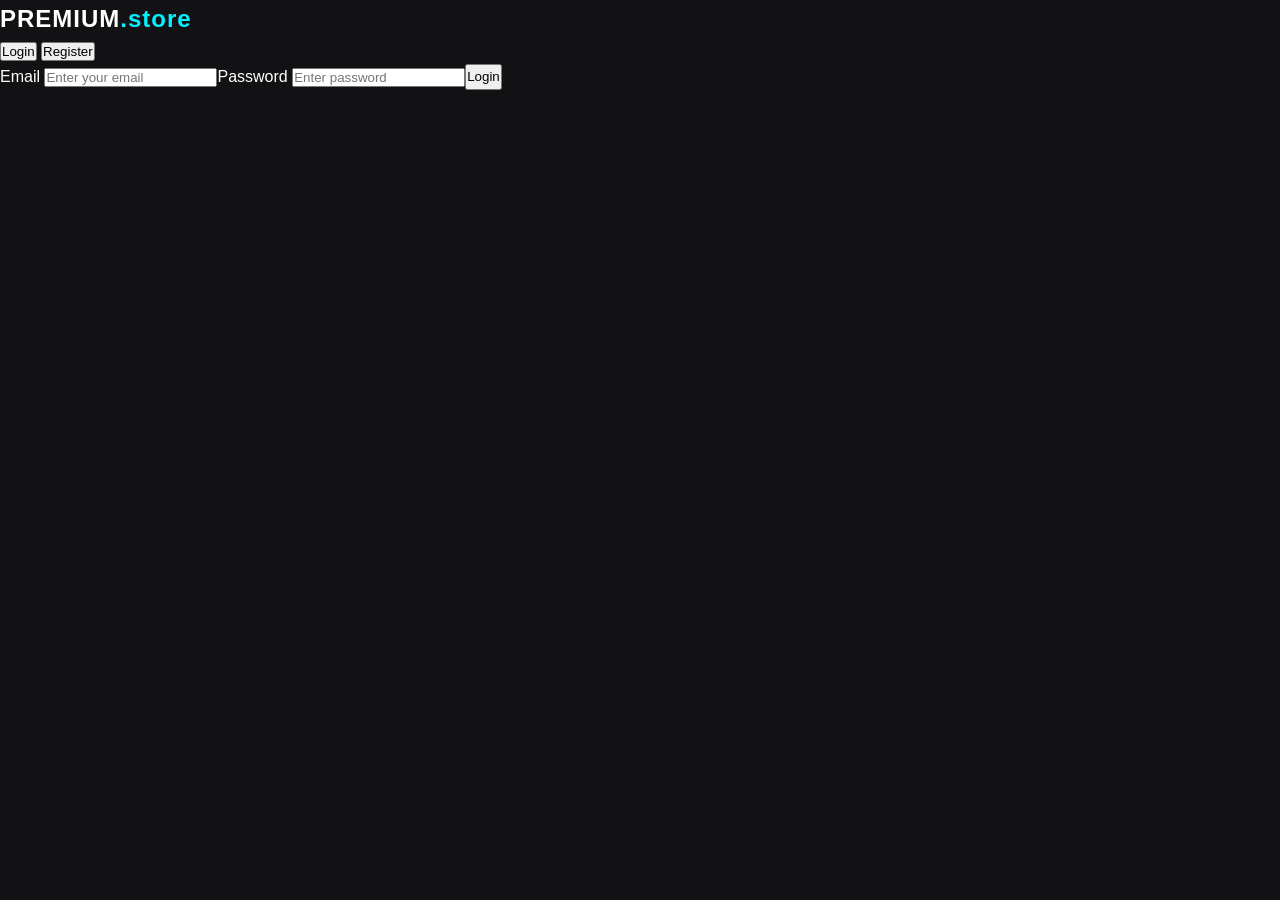
<file: login.html>
<!DOCTYPE html>
<html lang="en">
<head>
    <meta charset="UTF-8">
    <meta name="viewport" content="width=device-width, initial-scale=1.0">
    <title>PREMIUM.store - Account</title>
    <link rel="stylesheet" href="style.css">
</head>
<body class="auth-page">

    <div class="auth-card">
        <a href="index.html" class="brand-logo">PREMIUM<span>.store</span></a>
        
        <div class="auth-tabs">
            <button id="tab-login" class="tab-btn active" type="button" onclick="switchTab('login')">Login</button>
            <button id="tab-register" class="tab-btn" type="button" onclick="switchTab('register')">Register</button>
        </div>

        <form id="login-form" class="auth-form">
            <div class="form-group">
                <label>Email</label>
                <input type="email" id="login-email" required placeholder="Enter your email">
            </div>
            <div class="form-group">
                <label>Password</label>
                <input type="password" id="login-password" required placeholder="Enter password">
            </div>
            <button type="submit" class="auth-submit-btn">Login</button>
        </form>

        <form id="register-form" class="auth-form" style="display: none;">
            <div class="form-group">
                <label>Full Name</label>
                <input type="text" id="reg-name" required placeholder="Enter full name">
            </div>
            <div class="form-group">
                <label>Email</label>
                <input type="email" id="reg-email" required placeholder="Enter your email">
            </div>
            <div class="form-group">
                <label>Password</label>
                <input type="password" id="reg-password" required placeholder="Create password">
            </div>
            <button type="submit" class="auth-submit-btn">Create Account</button>
        </form>
    </div>

    <script src="script.js"></script>
</body>
</html>
</file>
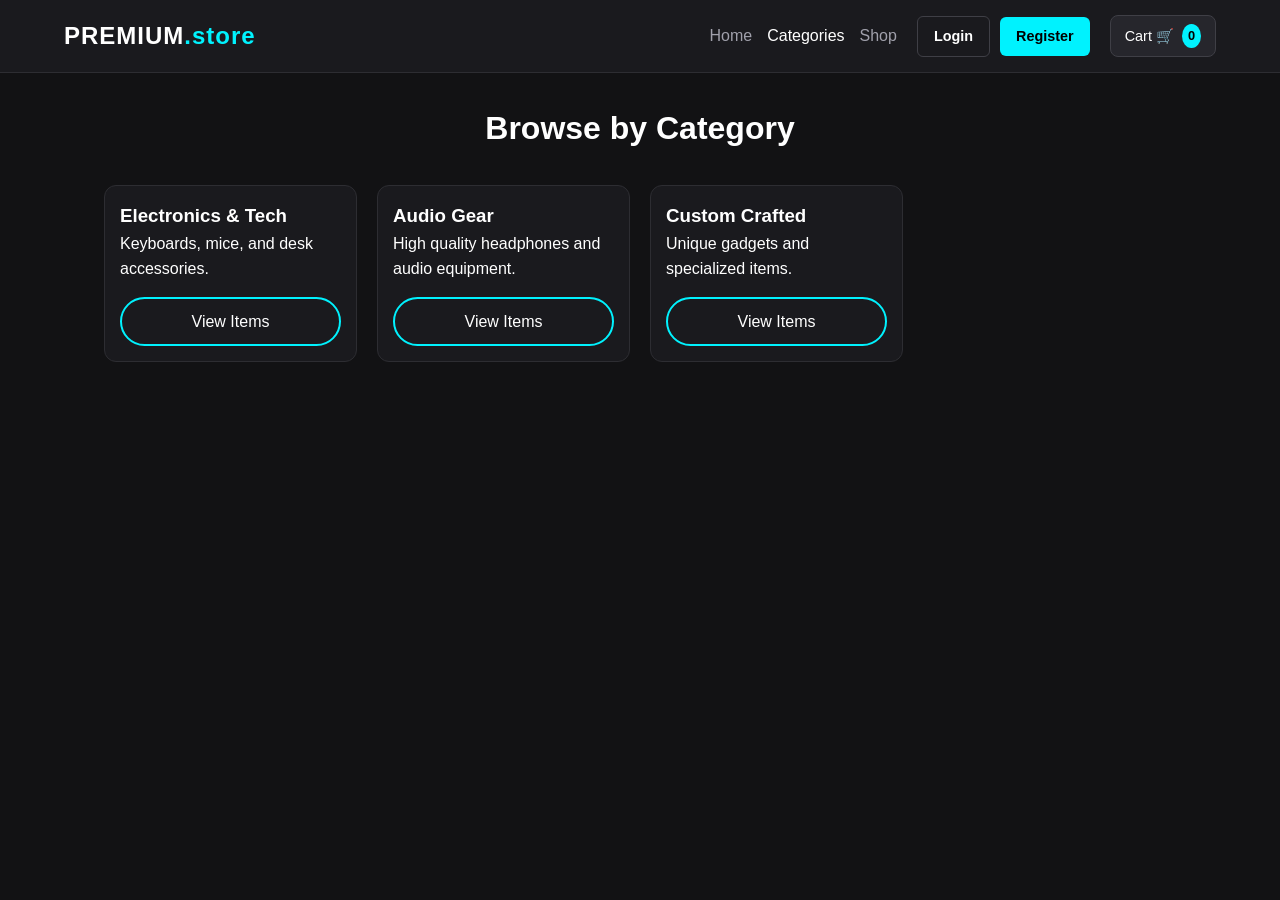
<file: product-details.html>
<!DOCTYPE html>
<html lang="en">
<head>
    <meta charset="UTF-8">
    <meta name="viewport" content="width=device-width, initial-scale=1.0">
    <title>PREMIUM.store - Categories</title>
    <link rel="stylesheet" href="style.css">
</head>
<body>

    <!-- Header Navigation -->
    <header class="navbar">
        <a href="index.html" class="brand-logo">PREMIUM<span>.store</span></a>
        
        <button class="menu-toggle" id="mobile-menu-btn" aria-label="Toggle Navigation">
            <span></span>
            <span></span>
            <span></span>
        </button>

        <div class="nav-container" id="nav-container">
            <ul class="nav-links">
                <li><a href="index.html">Home</a></li>
                <li><a href="product-category.html" class="active">Categories</a></li>
                <li><a href="index.html#shop">Shop</a></li>
            </ul>

            <div id="auth-nav-slot" class="auth-buttons">
                <a href="login.html" class="btn-login">Login</a>
                <a href="login.html?mode=register" class="btn-register">Register</a>
            </div>

            <div class="cart-icon-container" id="cart-widget">
                <span>Cart 🛒</span>
                <span id="cart-count" class="cart-count">0</span>
            </div>
        </div>
    </header>

    <!-- Categories Section -->
    <section class="featured">
        <h2>Browse by Category</h2>
        <div class="categories-grid">
            <div class="category-card">
                <h3>Electronics & Tech</h3>
                <p>Keyboards, mice, and desk accessories.</p>
                <a href="index.html#shop" class="cta-btn" style="margin-top: 15px; text-align: center;">View Items</a>
            </div>
            <div class="category-card">
                <h3>Audio Gear</h3>
                <p>High quality headphones and audio equipment.</p>
                <a href="index.html#shop" class="cta-btn" style="margin-top: 15px; text-align: center;">View Items</a>
            </div>
            <div class="category-card">
                <h3>Custom Crafted</h3>
                <p>Unique gadgets and specialized items.</p>
                <a href="index.html#shop" class="cta-btn" style="margin-top: 15px; text-align: center;">View Items</a>
            </div>
        </div>
    </section>

    <script src="script.js"></script>
</body>
</html>
</file>
<file: style.css>
/* ==========================================
   1. Reset & Global CSS Variables
   ========================================== */
* {
    margin: 0;
    padding: 0;
    box-sizing: border-box;
    font-family: 'Segoe UI', Tahoma, Geneva, Verdana, sans-serif;
}

:root {
    --bg-color: #121214;
    --card-bg: #1a1a1e;
    --border-color: #2d2d32;
    --accent-color: #00f2fe;
    --text-primary: #ffffff;
    --text-secondary: #a0a0ab;
}

body {
    background-color: var(--bg-color);
    color: var(--text-primary);
    line-height: 1.6;
    min-height: 100vh;
    display: flex;
    flex-direction: column;
}

/* ==========================================
   2. Responsive Header & Navigation
   ========================================== */
.navbar {
    display: flex;
    justify-content: space-between;
    align-items: center;
    padding: 15px 5%;
    background-color: var(--card-bg);
    border-bottom: 1px solid var(--border-color);
    position: sticky;
    top: 0;
    z-index: 1000;
}

.brand-logo {
    font-size: 1.5rem;
    font-weight: 800;
    color: var(--text-primary);
    text-decoration: none;
    letter-spacing: 1px;
}

.brand-logo span {
    color: var(--accent-color);
}

.menu-toggle {
    display: none;
    flex-direction: column;
    gap: 5px;
    background: none;
    border: none;
    cursor: pointer;
    padding: 5px;
}

.menu-toggle span {
    width: 25px;
    height: 3px;
    background-color: var(--text-primary);
    border-radius: 2px;
    transition: all 0.3s ease;
}

.nav-container {
    display: flex;
    align-items: center;
    gap: 20px;
}

.nav-links {
    display: flex;
    list-style: none;
    gap: 15px;
}

.nav-links a {
    color: var(--text-secondary);
    text-decoration: none;
    font-weight: 500;
    transition: color 0.3s ease;
}

.nav-links a:hover, .nav-links a.active {
    color: var(--text-primary);
}

/* Auth Buttons & Cart */
.auth-buttons {
    display: flex;
    gap: 10px;
    align-items: center;
}

.btn-login, .btn-register {
    text-decoration: none;
    padding: 8px 16px;
    border-radius: 6px;
    font-size: 0.9rem;
    font-weight: 600;
    transition: all 0.3s ease;
    text-align: center;
}

.btn-login {
    color: var(--text-primary);
    border: 1px solid #3f3f46;
}

.btn-login:hover {
    background-color: #26262c;
}

.btn-register {
    background-color: var(--accent-color);
    color: #000000;
}

.btn-register:hover {
    box-shadow: 0 0 10px rgba(0, 242, 254, 0.4);
}

.cart-icon-container {
    background-color: #26262c;
    padding: 8px 14px;
    border-radius: 8px;
    border: 1px solid #3f3f46;
    font-size: 0.9rem;
    display: flex;
    align-items: center;
    gap: 8px;
    cursor: pointer;
    white-space: nowrap;
}

.cart-count {
    background-color: var(--accent-color);
    color: #000000;
    font-weight: bold;
    font-size: 0.8rem;
    padding: 2px 6px;
    border-radius: 50%;
}

.user-badge {
    color: var(--accent-color);
    font-weight: 600;
    font-size: 0.9rem;
}

/* ==========================================
   3. Hero Section
   ========================================== */
.hero {
    text-align: center;
    padding: 60px 20px;
    max-width: 800px;
    margin: 0 auto;
}

.hero h1 {
    font-size: clamp(1.8rem, 5vw, 2.5rem);
    font-weight: 800;
    margin-bottom: 15px;
}

.hero p {
    color: var(--text-secondary);
    font-size: clamp(0.95rem, 3vw, 1.1rem);
    margin-bottom: 25px;
}

.cta-btn {
    display: inline-block;
    text-decoration: none;
    background: transparent;
    color: var(--text-primary);
    border: 2px solid var(--accent-color);
    padding: 10px 26px;
    font-size: 1rem;
    border-radius: 30px;
    transition: all 0.3s ease;
}

.cta-btn:hover {
    background-color: var(--accent-color);
    color: #000000;
    box-shadow: 0 0 15px rgba(0, 242, 254, 0.4);
}

/* ==========================================
   4. Products & Categories Grid
   ========================================== */
.featured {
    padding: 30px 5%;
    max-width: 1200px;
    margin: 0 auto;
    width: 100%;
}

.featured h2 {
    text-align: center;
    font-size: clamp(1.5rem, 4vw, 2rem);
    margin-bottom: 30px;
}

.products-grid, .categories-grid {
    display: grid;
    grid-template-columns: repeat(auto-fill, minmax(250px, 1fr));
    gap: 20px;
}

.product-card, .category-card {
    background-color: var(--card-bg);
    border: 1px solid var(--border-color);
    border-radius: 12px;
    overflow: hidden;
    padding: 15px;
    display: flex;
    flex-direction: column;
    justify-content: space-between;
    transition: transform 0.3s ease, box-shadow 0.3s ease;
}

.product-card:hover, .category-card:hover {
    transform: translateY(-5px);
    box-shadow: 0 10px 20px rgba(0, 0, 0, 0.5);
}

.product-img {
    width: 100%;
    height: 200px;
    background-color: #121214;
    border-radius: 8px;
    overflow: hidden;
    display: flex;
    align-items: center;
    justify-content: center;
}

.product-img img {
    width: 100%;
    height: 100%;
    object-fit: cover;
    display: block;
}

.product-info {
    padding: 15px 0 0 0;
    display: flex;
    flex-direction: column;
    flex-grow: 1;
}

.product-info h3 {
    font-size: 1.1rem;
    margin-bottom: 8px;
}

.product-info .price {
    color: var(--accent-color);
    font-size: 1.2rem;
    font-weight: bold;
    margin-bottom: 15px;
    margin-top: auto;
}

.add-to-cart-btn {
    width: 100%;
    padding: 12px;
    background-color: #26262c;
    color: var(--text-primary);
    border: 1px solid #3f3f46;
    border-radius: 8px;
    cursor: pointer;
    font-weight: 600;
    transition: background 0.3s ease;
}

.add-to-cart-btn:hover {
    background-color: var(--accent-color);
    color: #000000;
}

/* ==========================================
   5. Mobile Responsive Overrides
   ========================================== */
@media (max-width: 768px) {
    .menu-toggle {
        display: flex;
    }

    .nav-container {
        display: none;
        position: absolute;
        top: 100%;
        left: 0;
        width: 100%;
        background-color: var(--card-bg);
        border-bottom: 1px solid var(--border-color);
        flex-direction: column;
        padding: 20px;
        gap: 15px;
        box-shadow: 0 10px 15px rgba(0,0,0,0.5);
    }

    .nav-container.active {
        display: flex;
    }

    .nav-links {
        flex-direction: column;
        width: 100%;
        text-align: center;
    }

    .auth-buttons {
        width: 100%;
        flex-direction: column;
    }

    .btn-login, .btn-register {
        width: 100%;
    }

    .products-grid, .categories-grid {
        grid-template-columns: repeat(auto-fill, minmax(200px, 1fr));
    }
}

@media (max-width: 480px) {
    .products-grid, .categories-grid {
        grid-template-columns: 1fr;
    }
}
</file>
